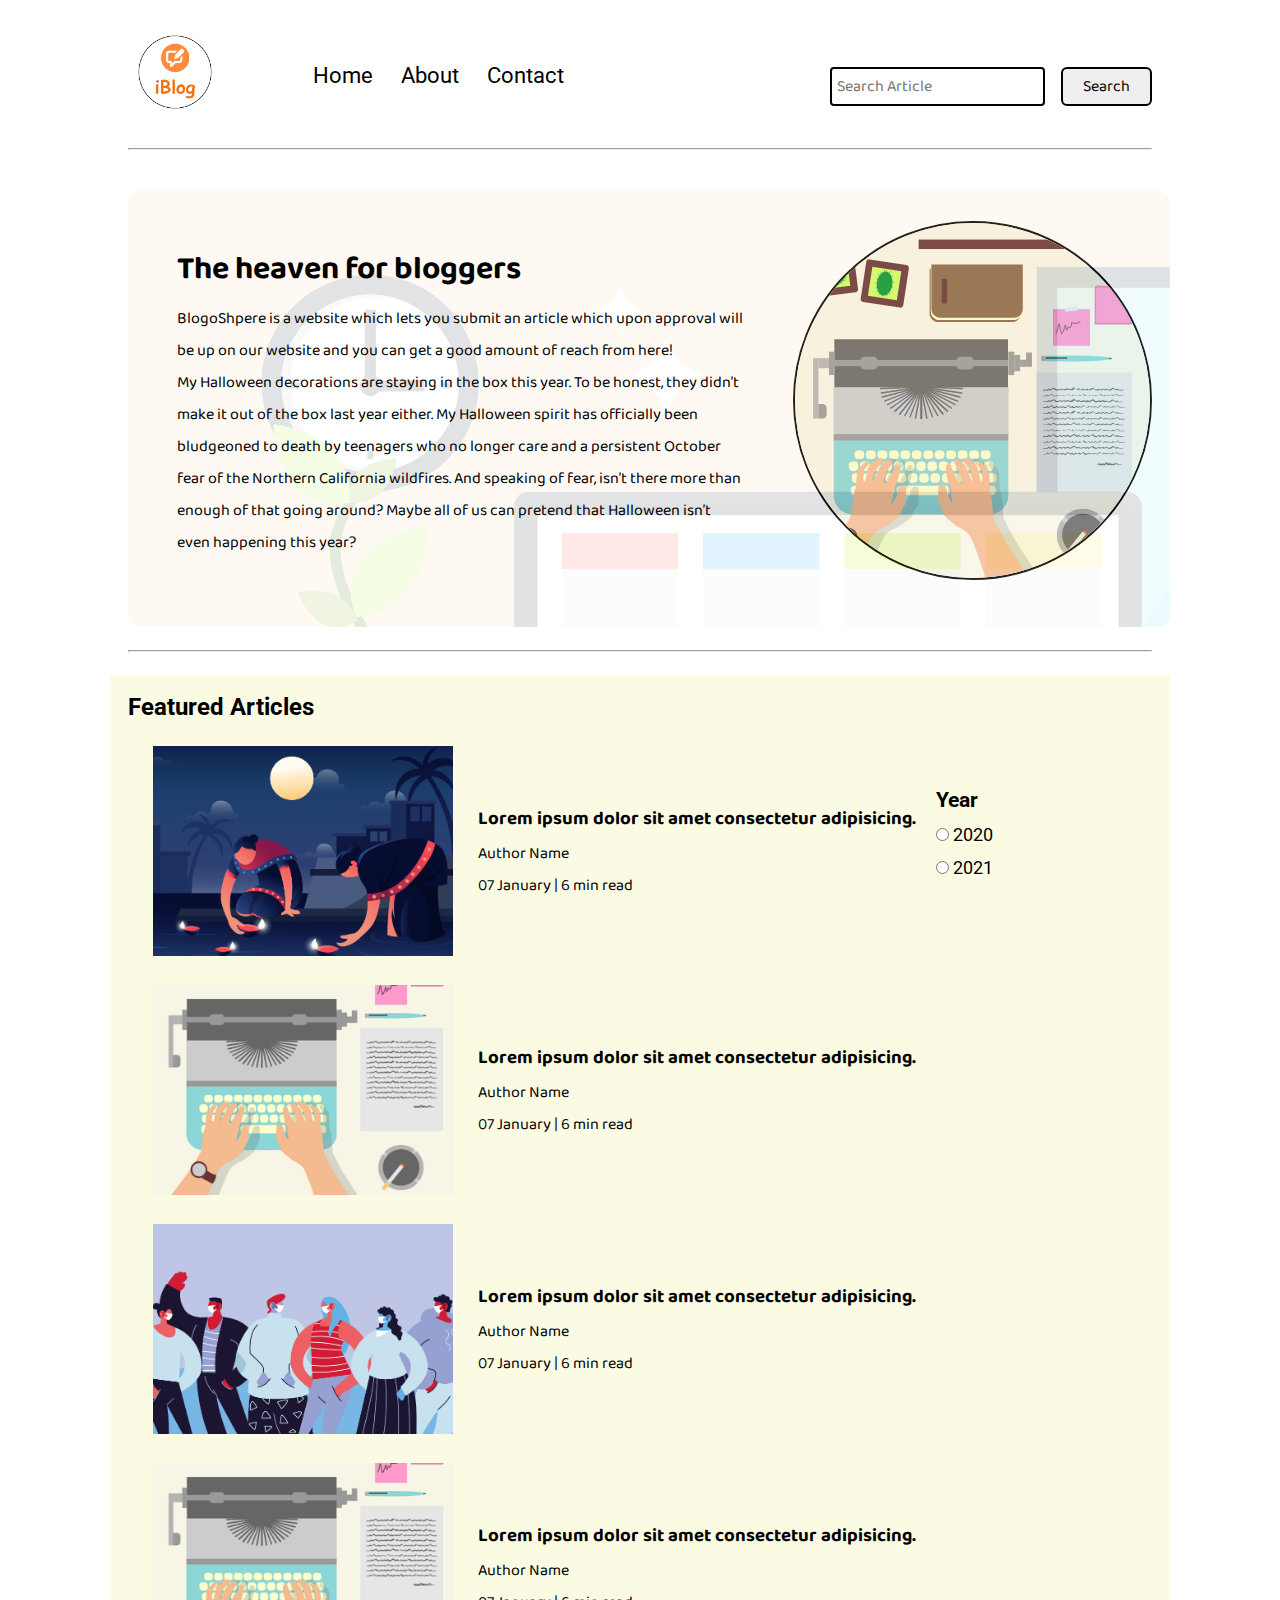
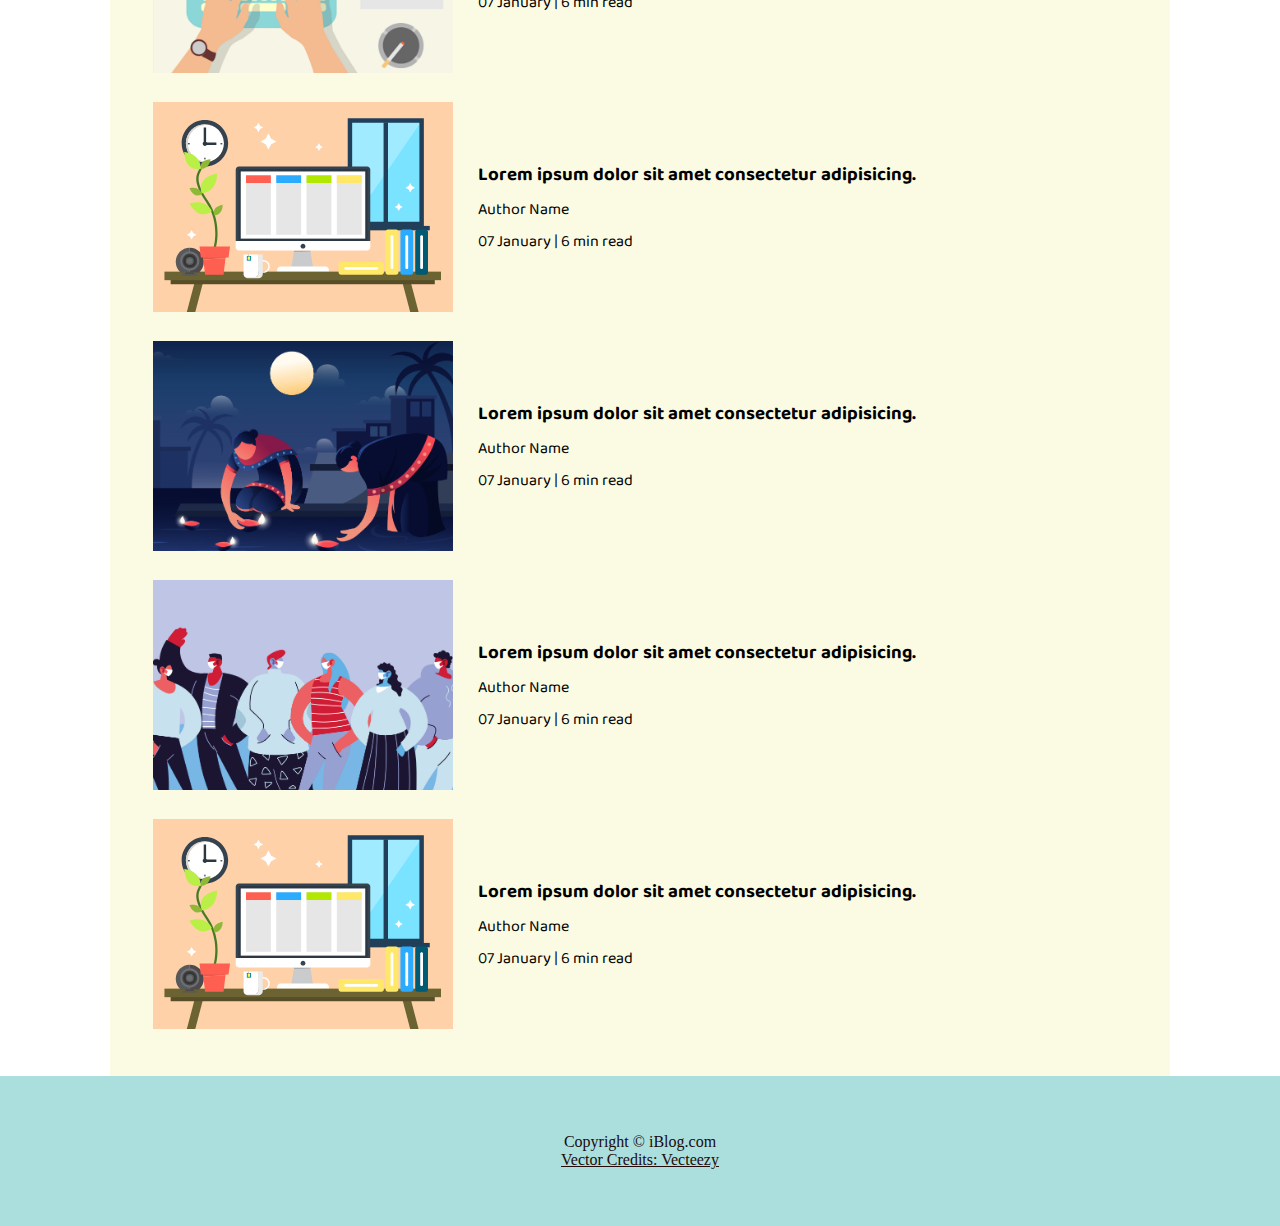
<file: index.html>
<!DOCTYPE html>
<html lang="en">
  <head>
    <meta charset="UTF-8" />
    <meta name="viewport" content="width=device-width, initial-scale=1.0" />
    <link rel="stylesheet" href="css/utils.css" />
    <link rel="stylesheet" href="css/style.css" />
    <link rel="stylesheet" href="css/mobile.css" />
    <title>BlogoShpere</title>
  </head>

  <body>
    <nav class="navigation max-width-1 m-auto">
      <div class="nav-left">
        <a href="/">
          <span><img src="img/logo.png" width="94px" alt="" /></span>
        </a>
        <ul>
          <li><a href="/">Home</a></li>
          <li><a href="#">About</a></li>
          <li><a href="contact.html">Contact</a></li>
        </ul>
      </div>
      <div class="nav-right">
        <form action="/search.html" method="get">
          <input
            class="form-input"
            type="text"
            name="query"
            placeholder="Search Article"
          />
          <button class="btn">Search</button>
        </form>
      </div>
    </nav>
    <div class="max-width-1 m-auto">
      <hr />
    </div>
    <div class="m-auto content max-width-1 my-2">
      <div class="content-left">
        <h1>The heaven for bloggers</h1>
        <p>
          BlogoShpere is a website which lets you submit an article which upon
          approval will be up on our website and you can get a good amount of
          reach from here!
        </p>
        <p>
          My Halloween decorations are staying in the box this year. To be
          honest, they didn’t make it out of the box last year either. My
          Halloween spirit has officially been bludgeoned to death by teenagers
          who no longer care and a persistent October fear of the Northern
          California wildfires. And speaking of fear, isn’t there more than
          enough of that going around? Maybe all of us can pretend that
          Halloween isn’t even happening this year?
        </p>
      </div>
      <div class="content-right">
        <img src="img/home.svg" alt="iBlog" />
      </div>
    </div>

    <div class="max-width-1 m-auto">
      <hr />
    </div>
    <div class="home-articles max-width-1 m-auto font2">
      <h2>Featured Articles</h2>
      <div class="year-box adjust-year">
        <div>
          <h3>Year</h3>
        </div>
        <div><input type="radio" name="year" id="" /> 2020</div>
        <div><input type="radio" name="year" id="" /> 2021</div>
      </div>
      <div class="home-article">
        <div class="home-article-img">
          <img src="img/3.png" alt="article" />
        </div>
        <div class="home-article-content font1">
          <a href="/blogpost.html">
            <h3>Lorem ipsum dolor sit amet consectetur adipisicing.</h3>
          </a>

          <div>Author Name</div>
          <span>07 January | 6 min read</span>
        </div>
      </div>
      <div class="home-article">
        <div class="home-article-img">
          <img src="img/1.png" alt="article" />
        </div>
        <div class="home-article-content font1">
          <a href="/blogpost.html">
            <h3>Lorem ipsum dolor sit amet consectetur adipisicing.</h3>
          </a>

          <div>Author Name</div>
          <span>07 January | 6 min read</span>
        </div>
      </div>
      <div class="home-article">
        <div class="home-article-img">
          <img src="img/2.png" alt="article" />
        </div>
        <div class="home-article-content font1">
          <a href="/blogpost.html">
            <h3>Lorem ipsum dolor sit amet consectetur adipisicing.</h3>
          </a>

          <div>Author Name</div>
          <span>07 January | 6 min read</span>
        </div>
      </div>
      <div class="home-article">
        <div class="home-article-img">
          <img src="img/1.png" alt="article" />
        </div>
        <div class="home-article-content font1">
          <a href="/blogpost.html">
            <h3>Lorem ipsum dolor sit amet consectetur adipisicing.</h3>
          </a>

          <div>Author Name</div>
          <span>07 January | 6 min read</span>
        </div>
      </div>
      <div class="home-article">
        <div class="home-article-img">
          <img src="img/11.svg" alt="article" />
        </div>
        <div class="home-article-content font1">
          <a href="/blogpost.html">
            <h3>Lorem ipsum dolor sit amet consectetur adipisicing.</h3>
          </a>

          <div>Author Name</div>
          <span>07 January | 6 min read</span>
        </div>
      </div>
      <div class="home-article">
        <div class="home-article-img">
          <img src="img/3.png" alt="article" />
        </div>
        <div class="home-article-content font1">
          <a href="/blogpost.html">
            <h3>Lorem ipsum dolor sit amet consectetur adipisicing.</h3>
          </a>

          <div>Author Name</div>
          <span>07 January | 6 min read</span>
        </div>
      </div>
      <div class="home-article">
        <div class="home-article-img">
          <img src="img/2.png" alt="article" />
        </div>
        <div class="home-article-content font1">
          <a href="/blogpost.html">
            <h3>Lorem ipsum dolor sit amet consectetur adipisicing.</h3>
          </a>

          <div>Author Name</div>
          <span>07 January | 6 min read</span>
        </div>
      </div>
      <div class="home-article">
        <div class="home-article-img">
          <img src="img/11.svg" alt="article" />
        </div>
        <div class="home-article-content font1">
          <a href="/blogpost.html">
            <h3>Lorem ipsum dolor sit amet consectetur adipisicing.</h3>
          </a>

          <div>Author Name</div>
          <span>07 January | 6 min read</span>
        </div>
      </div>
    </div>

    <div class="footer">
      <p>Copyright &copy; iBlog.com</p>
      <a href="https://www.vecteezy.com/free-vector/typewriter"
        >Vector Credits: Vecteezy</a
      >
    </div>
  </body>
</html>
</file>
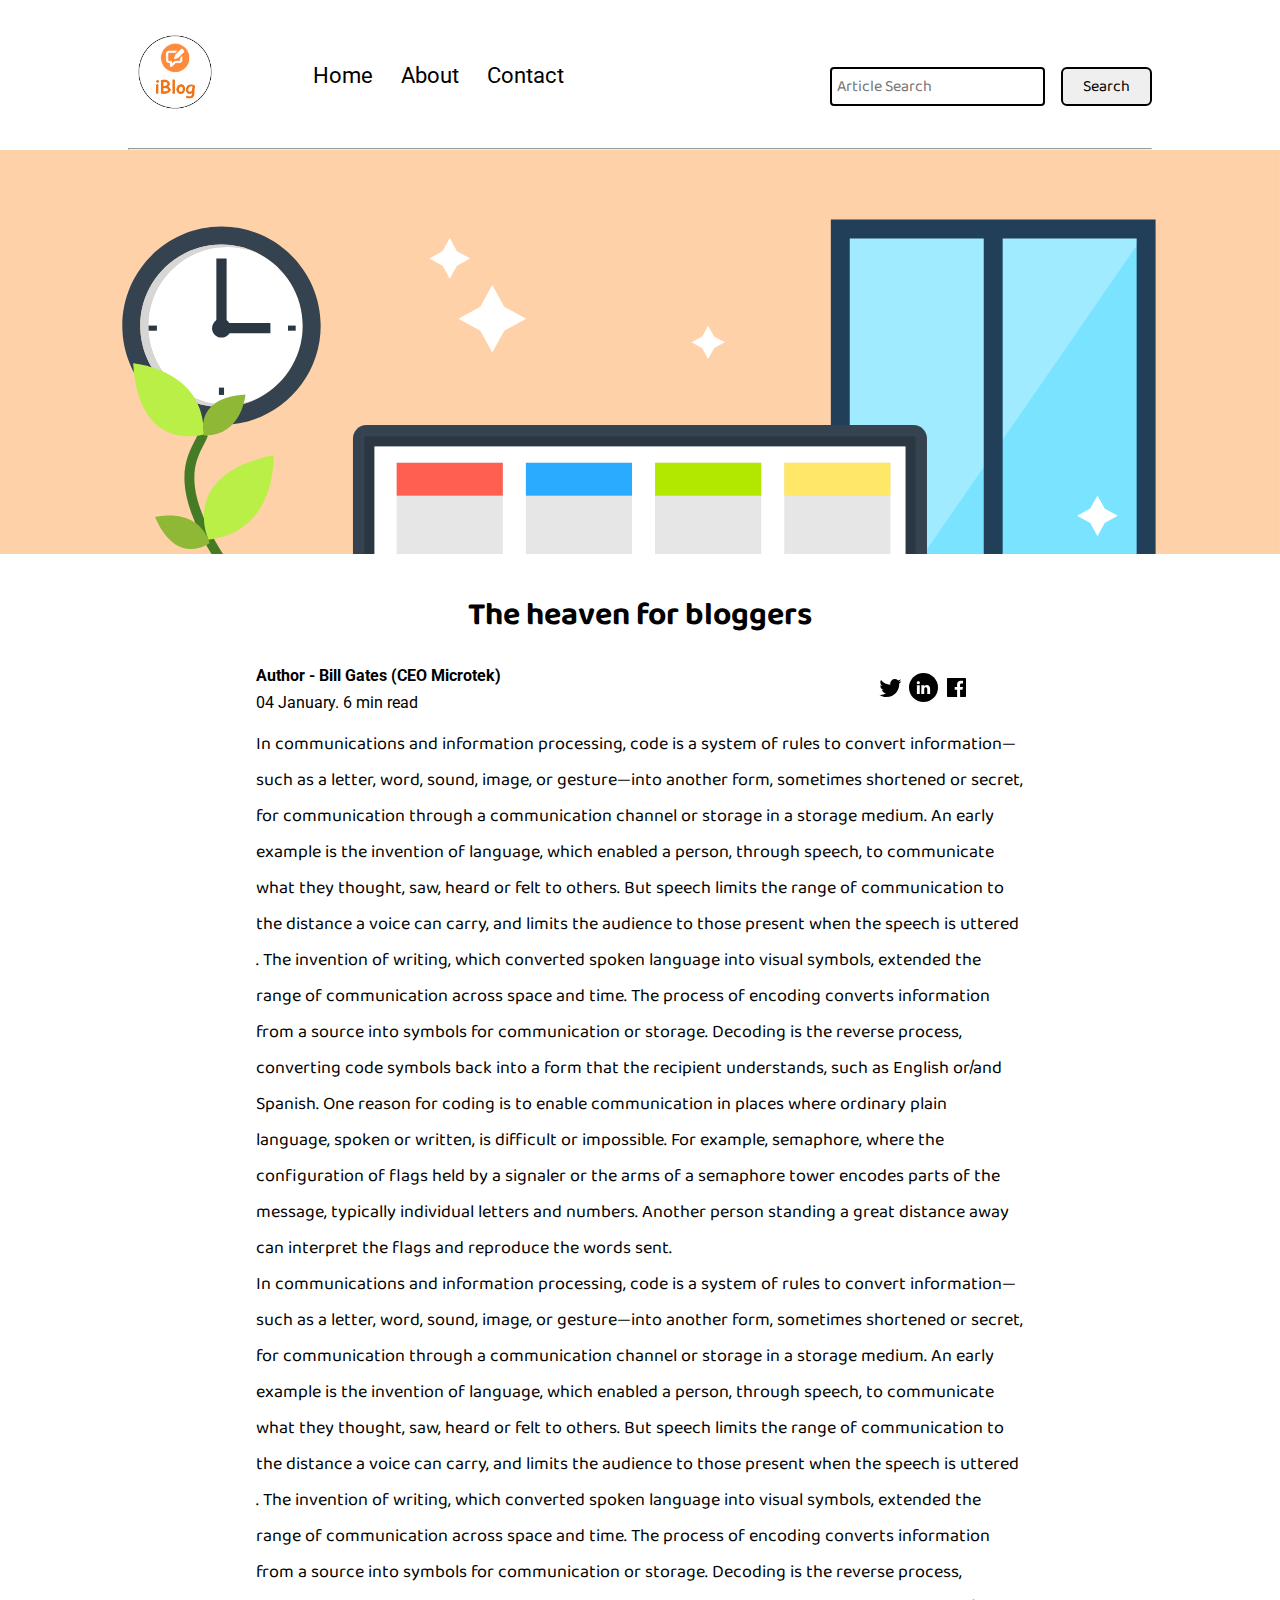
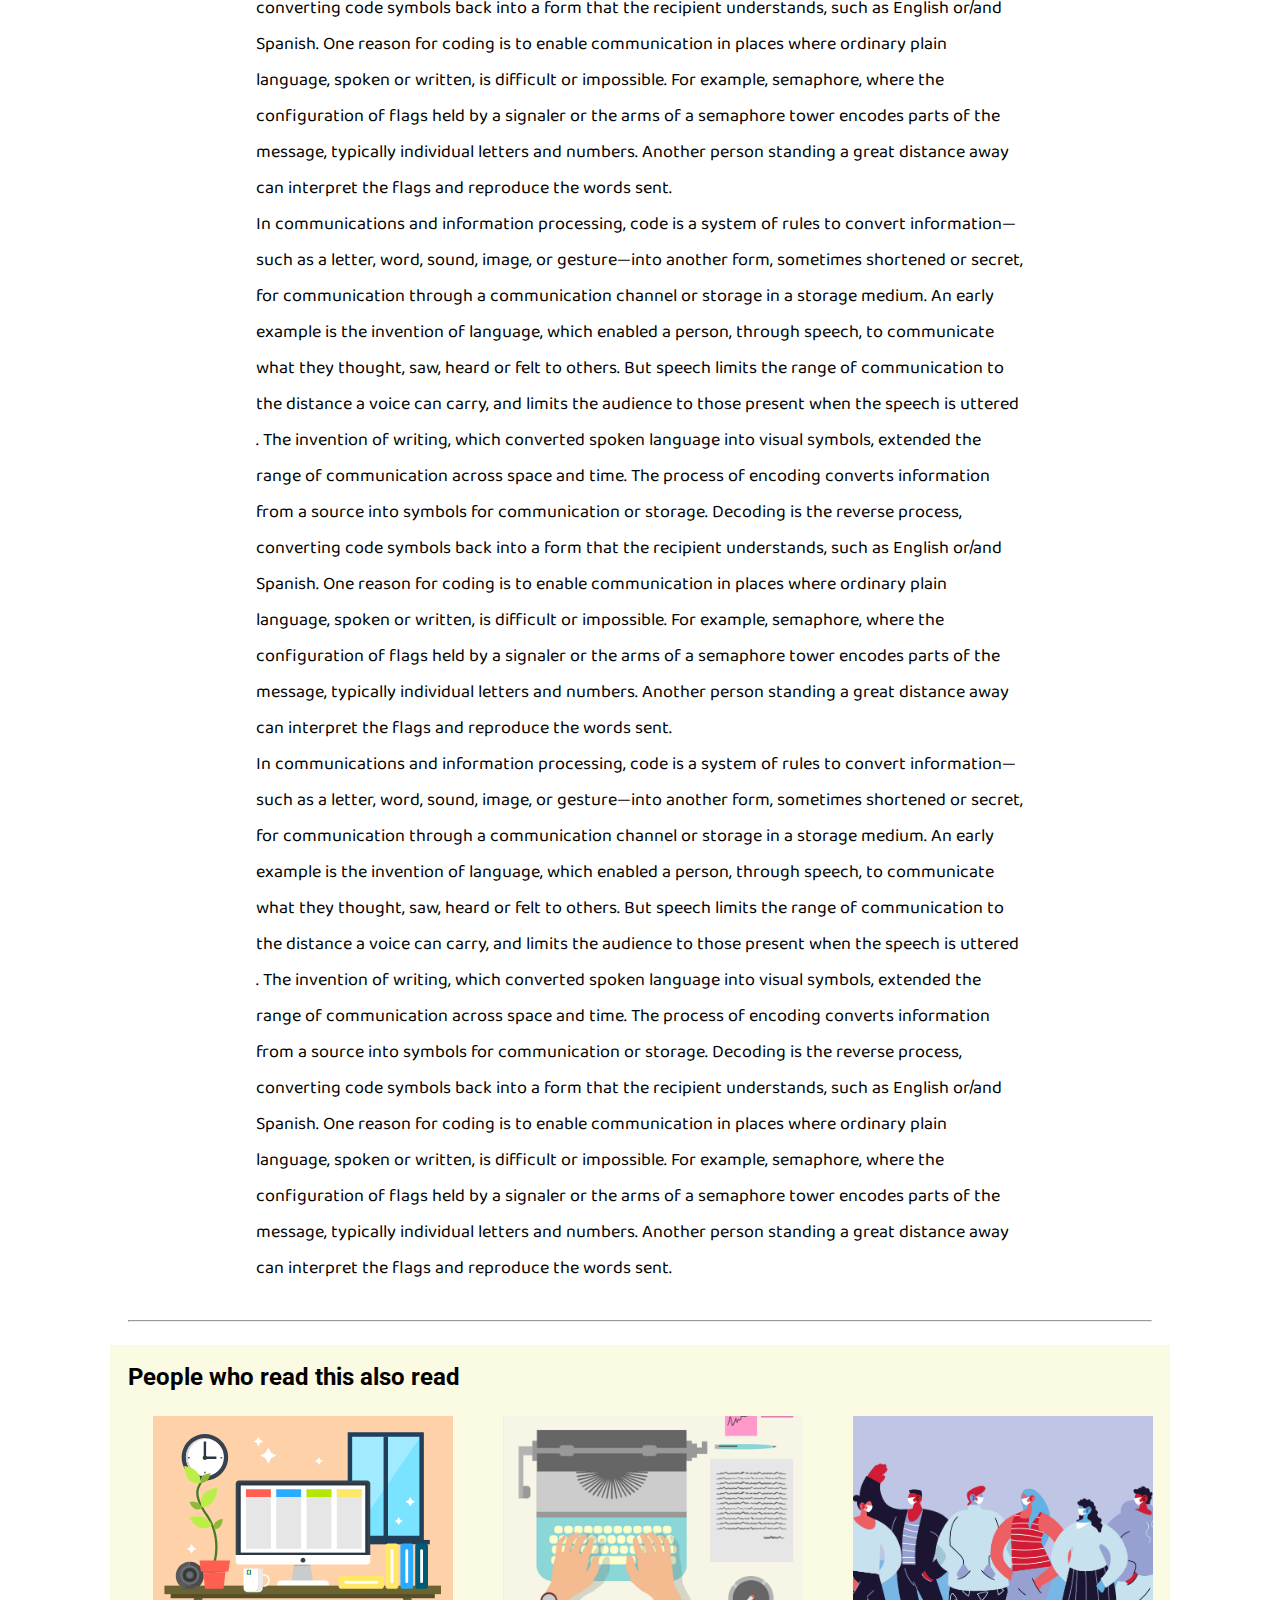
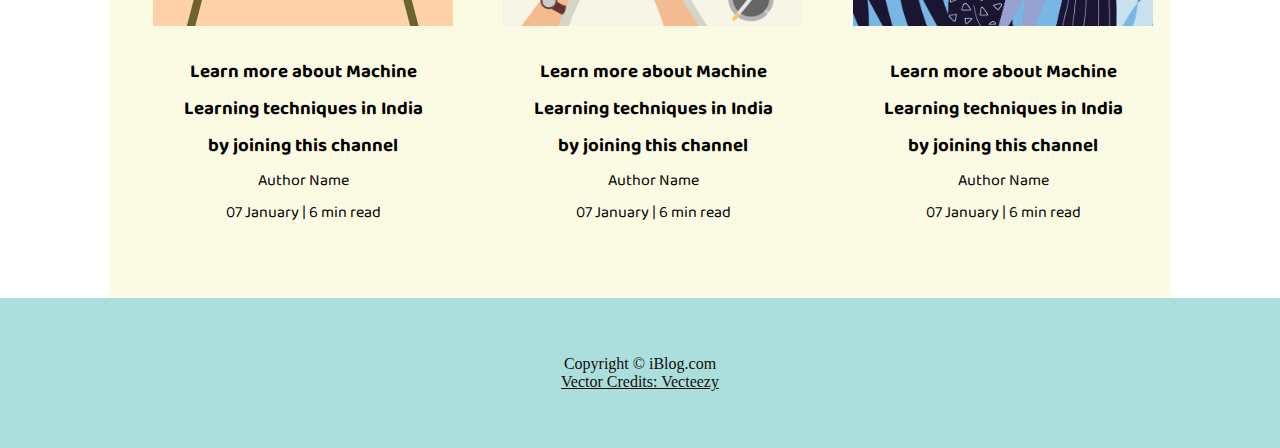
<file: blogpost.html>
<!DOCTYPE html>
<html lang="en">
<head>
    <meta charset="UTF-8">
    <meta name="viewport" content="width=device-width, initial-scale=1.0">
    <link rel="stylesheet" href="css/utils.css">
    <link rel="stylesheet" href="css/style.css">
    <link rel="stylesheet" href="css/blogpost.css">
    <link rel="stylesheet" href="css/mobile.css">
    <title>iBlog - Heaven for bloggers</title>
</head>
<body>
    <nav class="navigation max-width-1 m-auto">
        <div class="nav-left">
            <a href="/">
                <span><img src="img/logo.png" width="94px" alt=""></span>
            </a>
            <ul>
                <li><a href="/">Home</a></li>
                <li><a href="#">About</a></li>
                <li><a href="/contact.html">Contact</a></li>
            </ul>
        </div>
        <div class="nav-right">
            <form action="/search.html" method="get">
                <input class="form-input" type="text" name="query" placeholder="Article Search">
                <button class="btn">Search</button>
            </form>

        </div>

    </nav>
    <div class="max-width-1 m-auto">
        <hr>
    </div>
    <div class="post-img">
        <img src="img/11.svg" alt="">
    </div>
    <div class="m-auto blog-post-content max-width-2 m-auto my-2">
        <h1 class="font1">The heaven for bloggers</h1>
        <div class="blogpost-meta">
            <div class="author-info">
                <div>
                <b>
                  Author - Bill Gates (CEO Microtek)
                </b>
                </div>
                <div>04 January. 6 min read</div>
            </div>
            <div class="social">
                <svg width="29" height="29" class="hk"><path d="M22.05 7.54a4.47 4.47 0 0 0-3.3-1.46 4.53 4.53 0 0 0-4.53 4.53c0 .35.04.7.08 1.05A12.9 12.9 0 0 1 5 6.89a5.1 5.1 0 0 0-.65 2.26c.03 1.6.83 2.99 2.02 3.79a4.3 4.3 0 0 1-2.02-.57v.08a4.55 4.55 0 0 0 3.63 4.44c-.4.08-.8.13-1.21.16l-.81-.08a4.54 4.54 0 0 0 4.2 3.15 9.56 9.56 0 0 1-5.66 1.94l-1.05-.08c2 1.27 4.38 2.02 6.94 2.02 8.3 0 12.86-6.9 12.84-12.85.02-.24 0-.43 0-.65a8.68 8.68 0 0 0 2.26-2.34c-.82.38-1.7.62-2.6.72a4.37 4.37 0 0 0 1.95-2.51c-.84.53-1.81.9-2.83 1.13z"></path></svg>

                <svg style="background: black;
                border-radius: 21px;" width="29" height="29" viewBox="0 0 29 29" fill="none" class="hk"><path d="M5 6.36C5 5.61 5.63 5 6.4 5h16.2c.77 0 1.4.61 1.4 1.36v16.28c0 .75-.63 1.36-1.4 1.36H6.4c-.77 0-1.4-.6-1.4-1.36V6.36z"></path><path fill-rule="evenodd" clip-rule="evenodd" d="M10.76 20.9v-8.57H7.89v8.58h2.87zm-1.44-9.75c1 0 1.63-.65 1.63-1.48-.02-.84-.62-1.48-1.6-1.48-.99 0-1.63.64-1.63 1.48 0 .83.62 1.48 1.59 1.48h.01zM12.35 20.9h2.87v-4.79c0-.25.02-.5.1-.7.2-.5.67-1.04 1.46-1.04 1.04 0 1.46.8 1.46 1.95v4.59h2.87v-4.92c0-2.64-1.42-3.87-3.3-3.87-1.55 0-2.23.86-2.61 1.45h.02v-1.24h-2.87c.04.8 0 8.58 0 8.58z" fill="#fff"></path></svg>

                <svg width="29" height="29" class="hk"><path d="M23.2 5H5.8a.8.8 0 0 0-.8.8V23.2c0 .44.35.8.8.8h9.3v-7.13h-2.38V13.9h2.38v-2.38c0-2.45 1.55-3.66 3.74-3.66 1.05 0 1.95.08 2.2.11v2.57h-1.5c-1.2 0-1.48.57-1.48 1.4v1.96h2.97l-.6 2.97h-2.37l.05 7.12h5.1a.8.8 0 0 0 .79-.8V5.8a.8.8 0 0 0-.8-.79"></path></svg>

            </div>
        </div>
         <p class="font1">In communications and information processing, code is a system of rules to convert information—such as a letter, word, sound, image, or gesture—into another form, sometimes shortened or secret, for communication through a communication channel or storage in a storage medium. An early example is the invention of language, which enabled a person, through speech, to communicate what they thought, saw, heard or felt to others. But speech limits the range of communication to the distance a voice can carry, and limits the audience to those present when the speech is uttered . The invention of writing, which converted spoken language into visual symbols, extended the range of communication across space and time.

            The process of encoding converts information from a source into symbols for communication or storage. Decoding is the reverse process, converting code symbols back into a form that the recipient understands, such as English or/and Spanish.
            
            One reason for coding is to enable communication in places where ordinary plain language, spoken or written, is difficult or impossible. For example, semaphore, where the configuration of flags held by a signaler or the arms of a semaphore tower encodes parts of the message, typically individual letters and numbers. Another person standing a great distance away can interpret the flags and reproduce the words sent.</p>
         <p class="font1">In communications and information processing, code is a system of rules to convert information—such as a letter, word, sound, image, or gesture—into another form, sometimes shortened or secret, for communication through a communication channel or storage in a storage medium. An early example is the invention of language, which enabled a person, through speech, to communicate what they thought, saw, heard or felt to others. But speech limits the range of communication to the distance a voice can carry, and limits the audience to those present when the speech is uttered . The invention of writing, which converted spoken language into visual symbols, extended the range of communication across space and time.

            The process of encoding converts information from a source into symbols for communication or storage. Decoding is the reverse process, converting code symbols back into a form that the recipient understands, such as English or/and Spanish.
            
            One reason for coding is to enable communication in places where ordinary plain language, spoken or written, is difficult or impossible. For example, semaphore, where the configuration of flags held by a signaler or the arms of a semaphore tower encodes parts of the message, typically individual letters and numbers. Another person standing a great distance away can interpret the flags and reproduce the words sent.</p>
         <p class="font1">In communications and information processing, code is a system of rules to convert information—such as a letter, word, sound, image, or gesture—into another form, sometimes shortened or secret, for communication through a communication channel or storage in a storage medium. An early example is the invention of language, which enabled a person, through speech, to communicate what they thought, saw, heard or felt to others. But speech limits the range of communication to the distance a voice can carry, and limits the audience to those present when the speech is uttered . The invention of writing, which converted spoken language into visual symbols, extended the range of communication across space and time.

            The process of encoding converts information from a source into symbols for communication or storage. Decoding is the reverse process, converting code symbols back into a form that the recipient understands, such as English or/and Spanish.
            
            One reason for coding is to enable communication in places where ordinary plain language, spoken or written, is difficult or impossible. For example, semaphore, where the configuration of flags held by a signaler or the arms of a semaphore tower encodes parts of the message, typically individual letters and numbers. Another person standing a great distance away can interpret the flags and reproduce the words sent.</p>
         <p class="font1">In communications and information processing, code is a system of rules to convert information—such as a letter, word, sound, image, or gesture—into another form, sometimes shortened or secret, for communication through a communication channel or storage in a storage medium. An early example is the invention of language, which enabled a person, through speech, to communicate what they thought, saw, heard or felt to others. But speech limits the range of communication to the distance a voice can carry, and limits the audience to those present when the speech is uttered . The invention of writing, which converted spoken language into visual symbols, extended the range of communication across space and time.

            The process of encoding converts information from a source into symbols for communication or storage. Decoding is the reverse process, converting code symbols back into a form that the recipient understands, such as English or/and Spanish.
            
            One reason for coding is to enable communication in places where ordinary plain language, spoken or written, is difficult or impossible. For example, semaphore, where the configuration of flags held by a signaler or the arms of a semaphore tower encodes parts of the message, typically individual letters and numbers. Another person standing a great distance away can interpret the flags and reproduce the words sent.</p>
    </div>

    <div class="max-width-1 m-auto"><hr></div>
    <div class="home-articles max-width-1 m-auto font2">
        <h2>People who read this also read</h2>
        <div class="row">

       
        <div class="home-article more-post">
            <div class="home-article-img">
                <img src="img/11.svg" alt="article">
            </div>
            <div class="home-article-content font1 center">
                <a href="/blogpost.html"><h3>Learn more about Machine Learning techniques in India by joining this channel</h3></a>
                
                <div>Author Name</div>
                <span>07 January | 6 min read</span>
            </div>
        </div>
        <div class="home-article more-post">
            <div class="home-article-img">
                <img src="img/1.png" alt="article">
            </div>
            <div class="home-article-content font1 center">
                <a href="/blogpost.html"><h3>Learn more about Machine Learning techniques in India by joining this channel</h3></a>
                
                <div>Author Name</div>
                <span>07 January | 6 min read</span>
            </div>
        </div>
        <div class="home-article more-post">
            <div class="home-article-img">
                <img src="img/2.png" alt="article">
            </div>
            <div class="home-article-content font1 center">
                <a href="/blogpost.html"><h3>Learn more about Machine Learning techniques in India by joining this channel</h3></a>
                
                <div>Author Name</div>
                <span>07 January | 6 min read</span>
            </div>
        </div>
        
    </div>
    </div>

    <div class="footer">
        <p>Copyright &copy; iBlog.com </p>
         <a href="https://www.vecteezy.com/free-vector/typewriter">Vector Credits: Vecteezy</a> 
    </div>
</body>
</html>
</file>
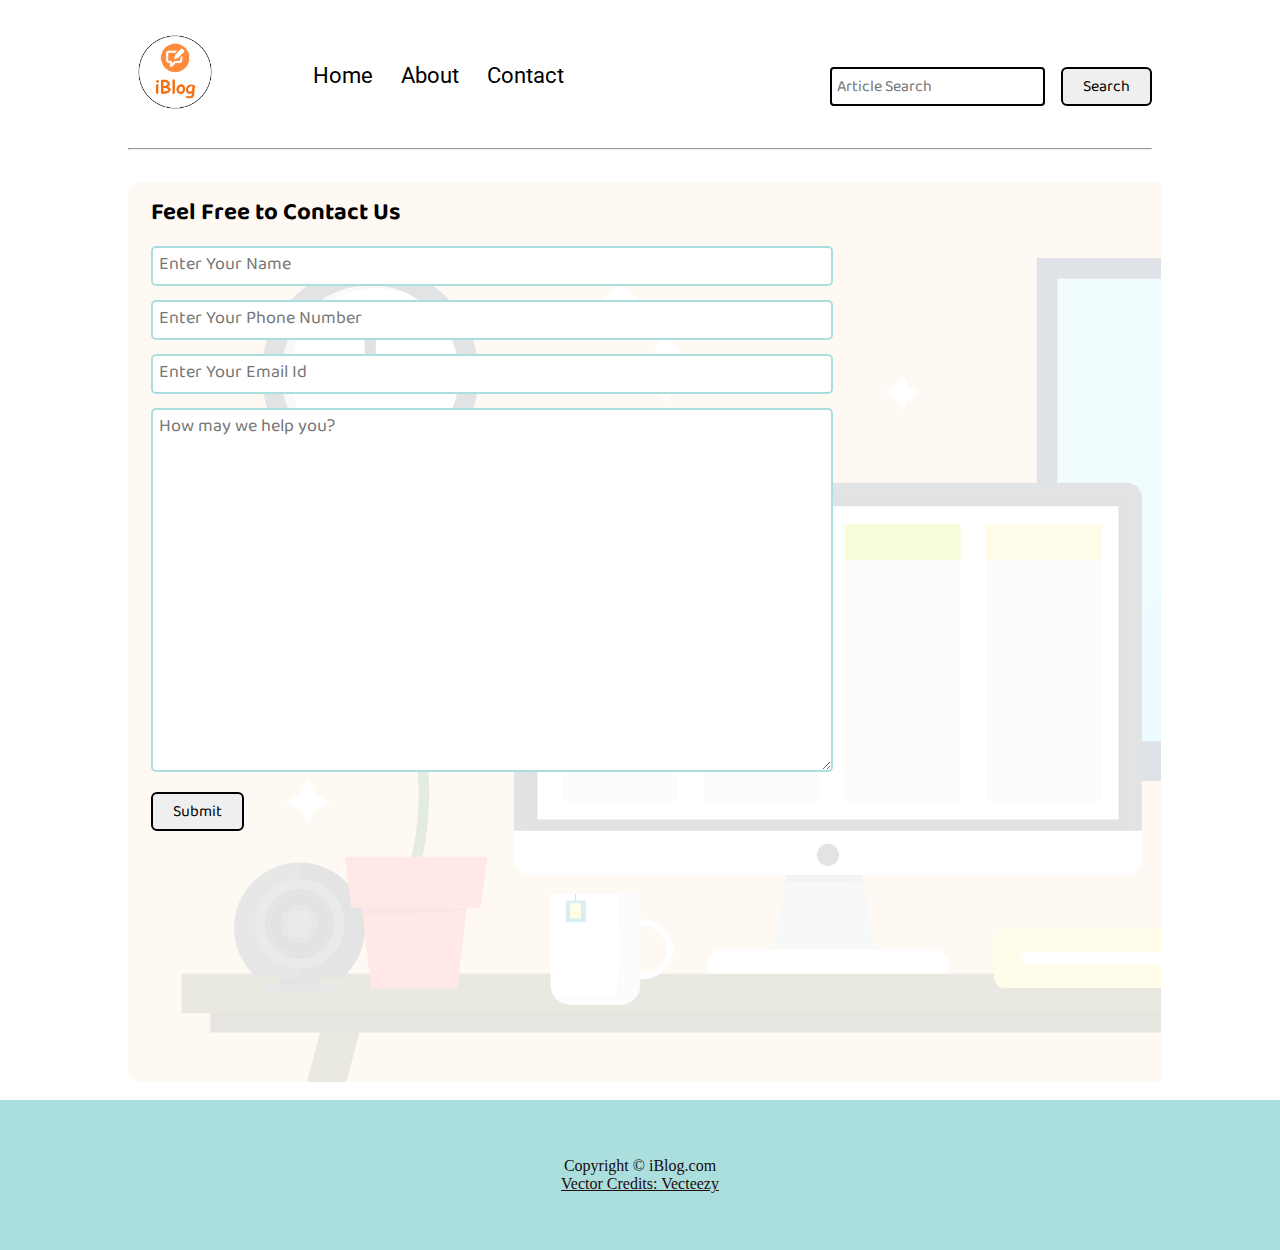
<file: contact.html>
<!DOCTYPE html>
<html lang="en">
<head>
    <meta charset="UTF-8">
    <meta name="viewport" content="width=device-width, initial-scale=1.0">
    <link rel="stylesheet" href="css/utils.css">
    <link rel="stylesheet" href="css/style.css">
    <link rel="stylesheet" href="css/contact.css">
    <link rel="stylesheet" href="css/mobile.css">
    <title>BlogoShpere</title>
</head>
<body>
    <nav class="navigation max-width-1 m-auto">
        <div class="nav-left">
            <a href="/">
                <span><img src="img/logo.png" width="94px" alt=""></span>
            </a>
            <ul>
                <li><a href="/">Home</a></li>
                <li><a href="#">About</a></li>
                <li><a href="/contact.html">Contact</a></li>
            </ul>
        </div>
        <div class="nav-right">
            <form action="/search.html" method="get">
                <input class="form-input" type="text" name="query" placeholder="Article Search">
                <button class="btn">Search</button>
            </form>

        </div>

    </nav>
    <div class="max-width-1 m-auto">
        <hr>
    </div>
    <div class="contact-content font1 max-width-1 m-auto">
        <div class="max-width-1 m-auto mx-1">
            <h2>Feel Free to Contact Us</h2>
            <div class="contact-form">
                <div class="form-box">
                    <input type="text" placeholder="Enter Your Name">
                </div>
                <div class="form-box">
                    <input type="text" placeholder="Enter Your Phone Number">
                </div>
                <div class="form-box">
                    <input type="text" placeholder="Enter Your Email Id">
                </div>
                <div class="form-box">
                    <textarea name="" id="" cols="30" rows="10" placeholder="How may we help you?"></textarea>
                </div>
                <div class="form-box">
                    <button class="btn">Submit</button>
                </div>

            </div>
        </div>

    </div>
 

   

    <div class="footer">
        <p>Copyright &copy; iBlog.com </p>
         <a href="https://www.vecteezy.com/free-vector/typewriter">Vector Credits: Vecteezy</a> 
    </div>
</body>
</html>
</file>
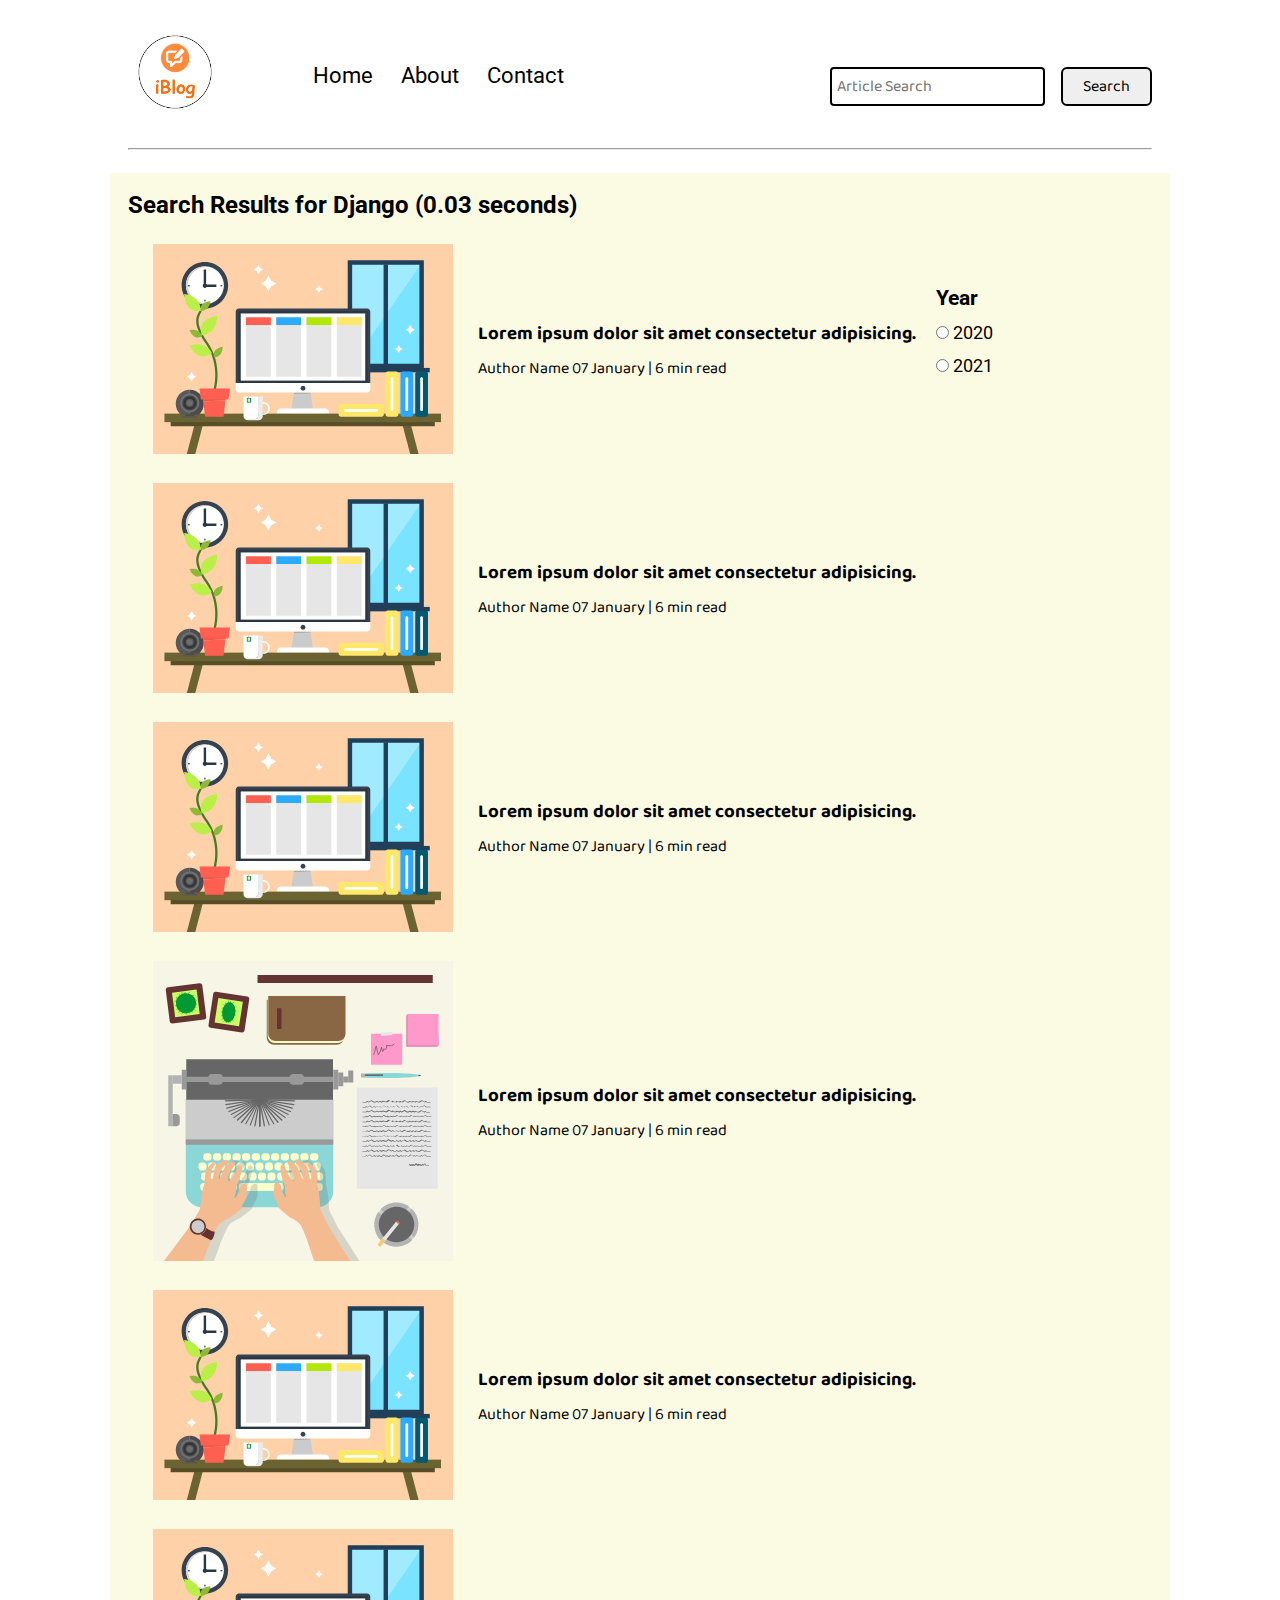
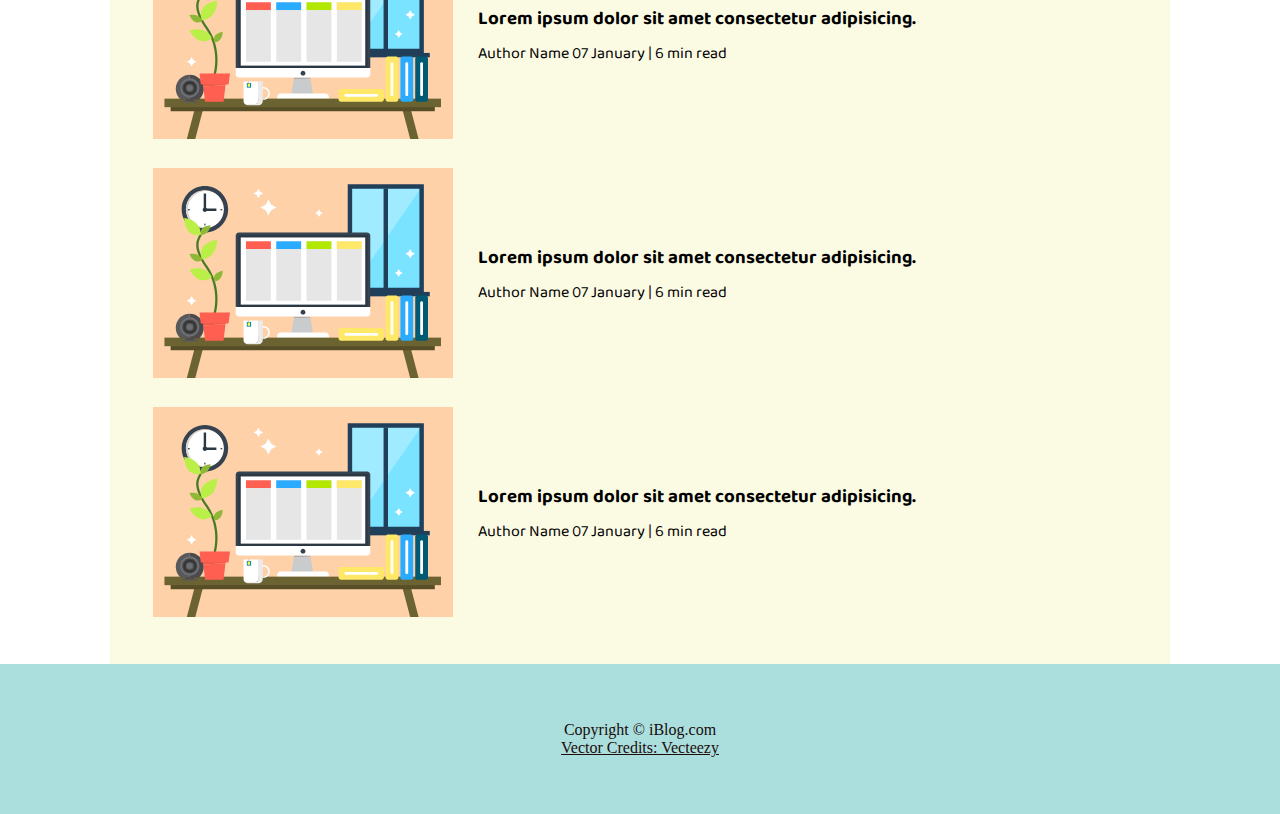
<file: search.html>
<!DOCTYPE html>
<html lang="en">
<head>
    <meta charset="UTF-8">
    <meta name="viewport" content="width=device-width, initial-scale=1.0">
    <link rel="stylesheet" href="css/utils.css">
    <link rel="stylesheet" href="css/style.css">
    <link rel="stylesheet" href="css/mobile.css">
    <title>BlogoShpere</title>
</head>
<body>
    <nav class="navigation max-width-1 m-auto">
        <div class="nav-left">
            <a href="/">
                <span><img src="img/logo.png" width="94px" alt=""></span>
            </a>
            <ul>
                <li><a href="/">Home</a></li>
                <li><a href="#">About</a></li>
                <li><a href="/contact.html">Contact</a></li>
            </ul>
        </div>
        <div class="nav-right">
            <form action="/search.html" method="get">
                <input class="form-input" type="text" name="query" placeholder="Article Search">
                <button class="btn">Search</button>
            </form>

        </div>

    </nav>
 

    <div class="max-width-1 m-auto"><hr></div>
    <div class="home-articles max-width-1 m-auto font2">
        
        <h2>Search Results for Django (0.03 seconds)</h2>
        <div class="year-box adjust-year">
            <div>
                <h3>Year </h3>
            </div>
            <div>
                <input type="radio" name="year" id=""> 2020
            </div>
            <div>
                <input type="radio" name="year" id=""> 2021
            </div>
        </div>
        <div class="home-article">
            <div class="home-article-img">
                <img src="img/11.svg" alt="article">
            </div>
            <div class="home-article-content font1">
                <a href="/blogpost.html"><h3>Lorem ipsum dolor sit amet consectetur adipisicing.</h3></a>
                
                <span>Author Name</span>
                <span>07 January | 6 min read</span>
            </div>
        </div>
        <div class="home-article">
            <div class="home-article-img">
                <img src="img/11.svg" alt="article">
            </div>
            <div class="home-article-content font1">
                <a href="/blogpost.html"><h3>Lorem ipsum dolor sit amet consectetur adipisicing.</h3></a>
                
                <span>Author Name</span>
                <span>07 January | 6 min read</span>
            </div>
        </div>
        <div class="home-article">
            <div class="home-article-img">
                <img src="img/11.svg" alt="article">
            </div>
            <div class="home-article-content font1">
                <a href="/blogpost.html"><h3>Lorem ipsum dolor sit amet consectetur adipisicing.</h3></a>
                
                <span>Author Name</span>
                <span>07 January | 6 min read</span>
            </div>
        </div>
        <div class="home-article">
            <div class="home-article-img">
                <img src="img/home.svg" alt="article">
            </div>
            <div class="home-article-content font1">
                <a href="/blogpost.html"><h3>Lorem ipsum dolor sit amet consectetur adipisicing.</h3></a>
                
                <span>Author Name</span>
                <span>07 January | 6 min read</span>
            </div>
        </div>
        <div class="home-article">
            <div class="home-article-img">
                <img src="img/11.svg" alt="article">
            </div>
            <div class="home-article-content font1">
                <a href="/blogpost.html"><h3>Lorem ipsum dolor sit amet consectetur adipisicing.</h3></a>
                
                <span>Author Name</span>
                <span>07 January | 6 min read</span>
            </div>
        </div>
        <div class="home-article">
            <div class="home-article-img">
                <img src="img/11.svg" alt="article">
            </div>
            <div class="home-article-content font1">
                <a href="/blogpost.html"><h3>Lorem ipsum dolor sit amet consectetur adipisicing.</h3></a>
                
                <span>Author Name</span>
                <span>07 January | 6 min read</span>
            </div>
        </div>
        <div class="home-article">
            <div class="home-article-img">
                <img src="img/11.svg" alt="article">
            </div>
            <div class="home-article-content font1">
                <a href="/blogpost.html"><h3>Lorem ipsum dolor sit amet consectetur adipisicing.</h3></a>
                
                <span>Author Name</span>
                <span>07 January | 6 min read</span>
            </div>
        </div>
        <div class="home-article">
            <div class="home-article-img">
                <img src="img/11.svg" alt="article">
            </div>
            <div class="home-article-content font1">
                <a href="/blogpost.html"><h3>Lorem ipsum dolor sit amet consectetur adipisicing.</h3></a>
                
                <span>Author Name</span>
                <span>07 January | 6 min read</span>
            </div>
        </div>
         
    </div>

    <div class="footer">
        <p>Copyright &copy; iBlog.com </p>
         <a href="https://www.vecteezy.com/free-vector/typewriter">Vector Credits: Vecteezy</a> 
    </div>
</body>
</html>
</file>
<file: css/utils.css>
@import url("https://fonts.googleapis.com/css2?family=Roboto&display=swap");
@import url("https://fonts.googleapis.com/css2?family=Baloo+Bhaina+2:wght@500&display=swap");
:root { 
  --main-bg-color: #abdfde;
  --font1: "Baloo Bhaina 2", cursive;
  --font2: "Roboto", sans-serif;
}

.center{
  text-align: center
}

.font1 {
  font-family: var(--font1);
}
.font2 {
  font-family: var(--font2);
}

.max-width-1 {
  max-width: 80vw;
}

.max-width-2 {
  max-width: 60vw;
}

.m-auto {
  margin: auto;
}

.mx-1{
  margin-left: 23px;
  margin-right: 23px;
}

.my-2{
  margin-top: 32px;
  margin-bottom: 32px;
}

.btn {
  padding: 0px 20px;
  padding-top: 3px;
  border: 2px solid black;
  border-radius: 6px;
  font-family: var(--font1);
  font-size: 16px;
  cursor: pointer;
  transition: all 0.3s ease-in-out;
}

.btn:hover {
  color: black;
  background: var(--main-bg-color);
}

.form-input {
  padding: 0px 5px;
  padding-top: 3px;
  font-size: 16px;
  border: 2px solid black;
  border-radius: 4px;
  margin: 0 13px;
  font-family: var(--font1);
}

.form-box input, textarea{
  width: 52vw;
  padding: 0px 6px;
  margin: 7px 0;
  font-size: 18px;
  font-family: var(--font1);
  border: 2px solid var(--main-bg-color);
    border-radius: 5px;
}
</file>
<file: css/style.css>
* {
  margin: 0;
  padding: 0; 
}

.navigation {
  margin-top: 25px;
  font-family: var(--font1);
  /* height: 74px;  */
  /* background-color: ; */
  /* background-color: rgba(240, 238, 150, 0.266); */
  display: flex;
  justify-content: space-between;
  align-items: center;
}

.nav-left {
  display: flex;
}

.nav-left span {
  font-size: 35px;
  padding-top: 10px;
}

.nav-left ul {
  display: flex;
  align-items: center;
  margin: 0 77px;
  font-size: 22px;
  padding-bottom: 23px;
}

.nav-left ul li {
  list-style: none;
  margin: 0 14px;
  font-family: var(--font2);
  transition: all 0.3s ease-in-out;
}

.nav-left ul li a {
  text-decoration: none;
  color: black;
}

.nav-left ul li a:hover {
  color: var(--main-bg-color);
  font-weight: bolder;
}

.content {
  height: 100%;
  display: flex;
  margin-top: 32px;
  padding: 9px;
  position: relative;
}

.content::after {
  content: "";
  background-image: url("../img/11.svg");
  position: absolute;
  width: 100%;
  height: inherit;
  opacity: 0.15;
  border-radius: 12px;
}

.content-left {
  font-family: var(--font1);
  display: flex;
  flex-direction: column;
  justify-content: center;
  padding: 49px;
  z-index: 1;
}

.content-right {
  display: flex;
  align-items: center;
  justify-content: center;
}

.content-right img {
  height: 355px;
  border: 2px solid black;
  border-radius: 200px;
}

.home-articles {
  padding: 18px;
  background-color: rgba(240, 238, 150, 0.266);
  margin-top: 23px;
  position: relative;
}

.year-box {
  position: absolute;  
  right: 0px;
  top: 100px;
  width: 234px;
  height: 255px;
  font-size: 18px;
}

.year-box div {
  margin: 12px 0px;
}

.home-article {
  display: flex;
  margin: 25px;
}

.home-article img {
  width: 300px;
}

.home-article-content {
  align-self: center;
  padding: 25px;
}

.home-article-content a {
  text-decoration: none;
  color: black;
}
/* .home-articles{} */
.footer {
  height: 150px;
  background-color: var(--main-bg-color);
  display: flex;
  align-items: center;
  justify-content: center;
  color: rgb(24, 11, 11);
  flex-direction: column;
}

.footer a {
  color: rgb(34, 11, 11);
}
</file>
<file: css/mobile.css>
@media screen and (max-width: 1200px) {
  .navigation {
    flex-direction: column;
    margin-bottom: 23px;
  }

  .nav-left {
    flex-direction: column;
    text-align: center;
  }

  .content-right {
    display: none;
  }

  .home-article {
    flex-direction: column;
  }

  .home-article-img {
    text-align: center;
  }

  .year-box {
    top: 25px;
    left: 60vw;
    font-size: 11px;
    display: flex;
  }

  .year-box div {
    padding: 0 3px;
    margin: 0;
  }

  .home-article img {
    width: 70vw;
  }
  .form-input {
    width: 50%;
  }
  .form-box input,
  textarea {
    width: 66vw;
  }
  .row {
    flex-direction: column;
  }
  .social {
    padding: 0;
  }
  .post-img {
    height: auto;
  }
  .adjust-year {
    position: static;
    height: auto;
    padding: 12px 0px;
    display: flex;
    justify-content: flex-end;
    width: 100%;
  }
}
</file>
<file: css/blogpost.css>
.post-img {
  height: 404px;
  overflow: hidden;
}
.post-img img {
  width: 100%;
}
.blog-post-content {
  /* background-color: rebeccapurple; */
}
.blog-post-content h1 {
  text-align: center;
}
.blog-post-content p {
  font-size: 18px;
}

.row {
  display: flex;
}
.more-post {
  flex-direction: column;
  align-items: center;
}
.blogpost-meta {
  display: flex;
  justify-content: space-between;
}

.author-info {
  margin: 12px 0;
}
.author-info div {
  padding: 4px 0px;
  font-family: var(--font2);
}
.social {
  padding-right: 53px;
  align-self: center;
  cursor: pointer;
}
</file>
<file: css/contact.css>
.contact-content{  
    height: 100vh;
    margin-top: 32px;
    padding: 9px;
    position: relative; 
    overflow: hidden;
  }
  
  .contact-content::after {
    content: "";
    background-image: url("../img/11.svg");
    position: absolute;
    top:0;
    width: 100%;
    height: inherit;
    opacity: 0.15;
    border-radius: 12px;
    z-index: -1;
  }
</file>
